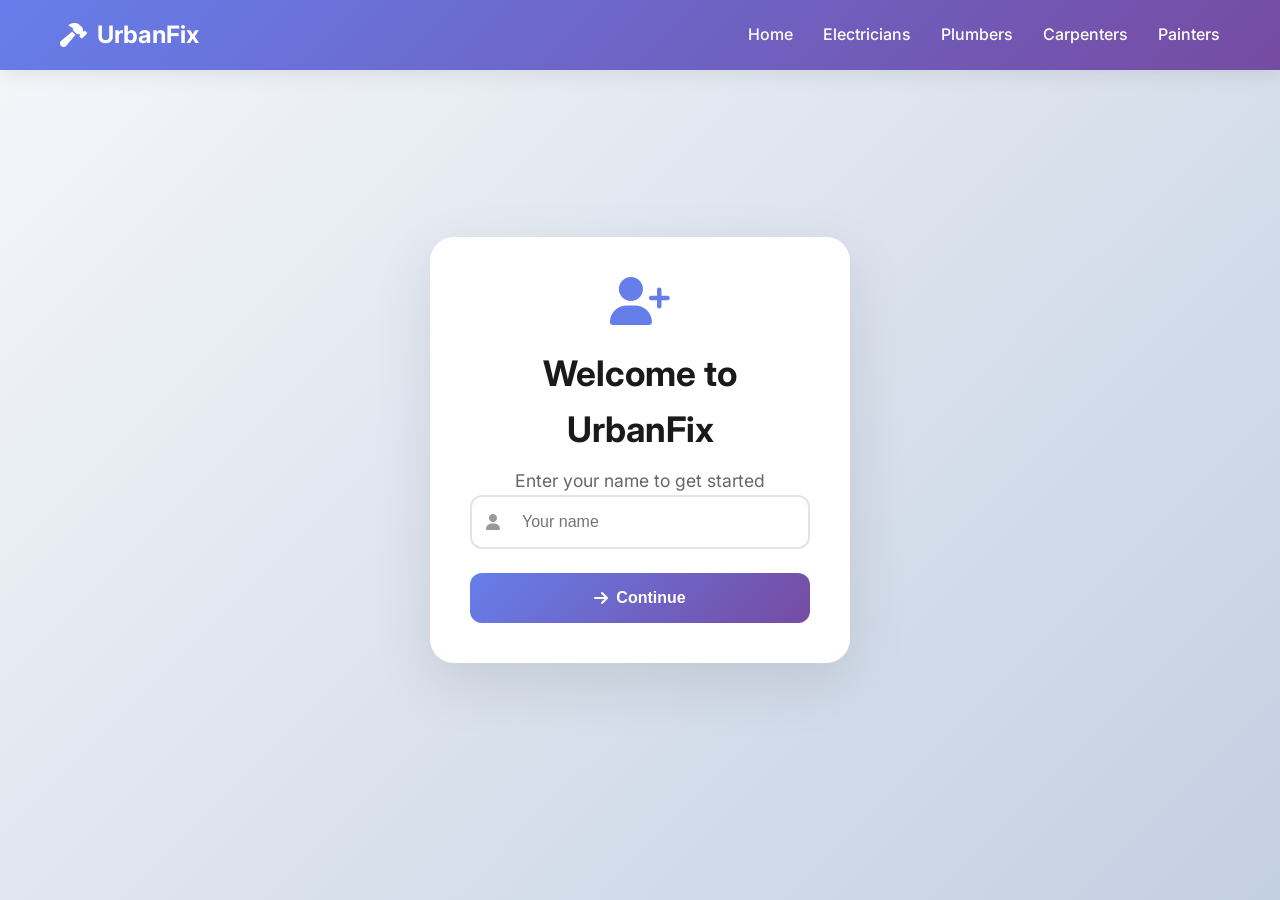
<file: index.html>
<!DOCTYPE html>
<html lang="en">
<head>
    <meta charset="UTF-8">
    <meta name="viewport" content="width=device-width, initial-scale=1.0">
    <title>UrbanFix - Home Repair Services</title>
    <link rel="stylesheet" href="style.css">
    <link href="https://fonts.googleapis.com/css2?family=Inter:wght@300;400;500;600;700&display=swap" rel="stylesheet">
    <link rel="stylesheet" href="https://cdnjs.cloudflare.com/ajax/libs/font-awesome/6.4.0/css/all.min.css">
</head>
<body>
    <nav class="navbar" id="navbar">
        <div class="nav-container">
            <div class="nav-logo">
                <i class="fas fa-hammer"></i>
                UrbanFix
            </div>
            <div class="nav-links" id="navLinks">
                <a href="index.html">Home</a>
                <a href="electrician.html">Electricians</a>
                <a href="plumber.html">Plumbers</a>
                <a href="carpenter.html">Carpenters</a>
                <a href="painter.html">Painters</a>
                <a href="#" id="logoutBtn" style="display:none;">Logout</a>
            </div>
            <div class="nav-toggle" id="navToggle">
                <i class="fas fa-bars"></i>
            </div>
        </div>
    </nav>

    <div class="login-container" id="loginContainer">
        <div class="login-card">
            <div class="login-header">
                <i class="fas fa-user-plus"></i>
                <h1>Welcome to UrbanFix</h1>
                <p>Enter your name to get started</p>
            </div>
            <form id="loginForm">
                <div class="input-group">
                    <i class="fas fa-user"></i>
                    <input type="text" id="userName" placeholder="Your name" required>
                </div>
                <button type="submit" class="btn-primary">
                    <i class="fas fa-arrow-right"></i>
                    Continue
                </button>
            </form>
        </div>
    </div>

    <main class="main-content" id="mainContent" style="display:none;">
        <section class="hero">
            <div class="hero-content">
                <h1>Book Trusted Home Repair Experts</h1>
                <p>Find verified electricians, plumbers, carpenters & painters near you. Fast booking, transparent pricing.</p>
                <div class="hero-stats">
                    <div class="stat">
                        <div class="stat-number">5K+</div>
                        <div class="stat-label">Happy Customers</div>
                    </div>
                    <div class="stat">
                        <div class="stat-number">24h</div>
                        <div class="stat-label">Avg Response</div>
                    </div>
                    <div class="stat">
                        <div class="stat-number">4.8⭐</div>
                        <div class="stat-label">Rating</div>
                    </div>
                </div>
            </div>
        </section>

        <section class="services-grid">
            <div class="container">
                <div class="section-header">
                    <h2>Our Services</h2>
                    <p>Choose from our verified professionals</p>
                </div>
                <div class="services-container">
                    <div class="service-card" onclick="window.location.href='electrician.html'">
                        <div class="service-icon">
                            <i class="fas fa-bolt"></i>
                        </div>
                        <h3>Electricians</h3>
                        <p>Wiring, lights, fans & repairs</p>
                        <button class="btn-secondary">View Workers</button>
                    </div>
                    <div class="service-card" onclick="window.location.href='plumber.html'">
                        <div class="service-icon">
                            <i class="fas fa-tools"></i>
                        </div>
                        <h3>Plumbers</h3>
                        <p>Pipes, leaks & fittings</p>
                        <button class="btn-secondary">View Workers</button>
                    </div>
                    <div class="service-card" onclick="window.location.href='carpenter.html'">
                        <div class="service-icon">
                            <i class="fas fa-hammer"></i>
                        </div>
                        <h3>Carpenters</h3>
                        <p>Furniture & woodwork</p>
                        <button class="btn-secondary">View Workers</button>
                    </div>
                    <div class="service-card" onclick="window.location.href='painter.html'">
                        <div class="service-icon">
                            <i class="fas fa-paint-roller"></i>
                        </div>
                        <h3>Painters</h3>
                        <p>Interior & exterior painting</p>
                        <button class="btn-secondary">View Workers</button>
                    </div>
                </div>
            </div>
        </section>
    </main>

    <div id="bookingModal" class="modal">
        <div class="modal-content">
            <div class="modal-header">
                <h3 id="modalTitle">Book Service</h3>
                <span class="close">&times;</span>
            </div>
            <form id="bookingForm">
                <input type="hidden" id="workerName" />
                <div class="input-group">
                    <i class="fas fa-map-marker-alt"></i>
                    <input type="text" id="address" placeholder="Your address" required>
                </div>
                <div class="input-group">
                    <i class="fas fa-calendar"></i>
                    <input type="date" id="bookingDate" required>
                </div>
                <button type="submit" class="btn-primary full-width">Confirm Booking</button>
            </form>
        </div>
    </div>

    <script src="main.js"></script>
</body>
</html>
</file>
<file: style.css>
* {
    margin: 0;
    padding: 0;
    box-sizing: border-box;
}

body {
    font-family: 'Inter', sans-serif;
    line-height: 1.6;
    color: #333;
    overflow-x: hidden;
}

.container {
    max-width: 1200px;
    margin: 0 auto;
    padding: 0 20px;
}

/* Navigation */
.navbar {
    background: linear-gradient(135deg, #667eea 0%, #764ba2 100%);
    position: fixed;
    top: 0;
    width: 100%;
    z-index: 1000;
    box-shadow: 0 2px 20px rgba(0,0,0,0.1);
}

.nav-container {
    max-width: 1200px;
    margin: 0 auto;
    padding: 0 20px;
    display: flex;
    justify-content: space-between;
    align-items: center;
    height: 70px;
}

.nav-logo {
    font-size: 1.5rem;
    font-weight: 700;
    color: white;
    display: flex;
    align-items: center;
    gap: 10px;
}

.nav-links {
    display: flex;
    gap: 30px;
    align-items: center;
}

.nav-links a {
    color: white;
    text-decoration: none;
    font-weight: 500;
    transition: opacity 0.3s;
}

.nav-links a:hover {
    opacity: 0.8;
}

.nav-toggle {
    display: none;
    color: white;
    font-size: 1.5rem;
    cursor: pointer;
}

#logoutBtn {
    background: rgba(255,255,255,0.2);
    padding: 8px 16px;
    border-radius: 20px;
    backdrop-filter: blur(10px);
}

/* Login */
.login-container {
    min-height: 100vh;
    background: linear-gradient(135deg, #f5f7fa 0%, #c3cfe2 100%);
    display: flex;
    align-items: center;
    justify-content: center;
    padding: 20px;
}

.login-card {
    background: white;
    border-radius: 24px;
    padding: 40px;
    box-shadow: 0 20px 60px rgba(0,0,0,0.1);
    max-width: 420px;
    width: 100%;
    text-align: center;
}

.login-header i {
    font-size: 3rem;
    color: #667eea;
    margin-bottom: 20px;
}

.login-header h1 {
    font-size: 2.2rem;
    font-weight: 700;
    color: #1a1a1a;
    margin-bottom: 10px;
}

.login-header p {
    color: #666;
    font-size: 1.1rem;
}

.input-group {
    position: relative;
    margin-bottom: 24px;
}

.input-group i {
    position: absolute;
    left: 16px;
    top: 50%;
    transform: translateY(-50%);
    color: #999;
    z-index: 1;
}

.input-group input {
    width: 100%;
    padding: 16px 16px 16px 50px;
    border: 2px solid #e1e5e9;
    border-radius: 12px;
    font-size: 1rem;
    transition: all 0.3s;
    background: white;
}

.input-group input:focus {
    outline: none;
    border-color: #667eea;
    box-shadow: 0 0 0 3px rgba(102,126,234,0.1);
}

.btn-primary, .btn-secondary {
    width: 100%;
    padding: 16px;
    border: none;
    border-radius: 12px;
    font-size: 1rem;
    font-weight: 600;
    cursor: pointer;
    transition: all 0.3s;
    display: flex;
    align-items: center;
    justify-content: center;
    gap: 8px;
}

.btn-primary {
    background: linear-gradient(135deg, #667eea 0%, #764ba2 100%);
    color: white;
}

.btn-primary:hover {
    transform: translateY(-2px);
    box-shadow: 0 10px 30px rgba(102,126,234,0.4);
}

.btn-secondary {
    background: white;
    color: #667eea;
    border: 2px solid #667eea;
}

.btn-secondary:hover {
    background: #667eea;
    color: white;
    transform: translateY(-2px);
}

/* Main Content */
.hero {
    background: linear-gradient(135deg, #667eea 0%, #764ba2 100%);
    color: white;
    padding: 140px 0 100px;
    text-align: center;
}

.hero-content h1 {
    font-size: clamp(2.5rem, 5vw, 4rem);
    font-weight: 800;
    margin-bottom: 20px;
    max-width: 800px;
    margin-left: auto;
    margin-right: auto;
}

.hero-content p {
    font-size: 1.3rem;
    margin-bottom: 40px;
    opacity: 0.95;
    max-width: 600px;
    margin-left: auto;
    margin-right: auto;
}

.hero-stats {
    display: grid;
    grid-template-columns: repeat(auto-fit, minmax(150px, 1fr));
    gap: 30px;
    max-width: 600px;
    margin: 0 auto;
}

.stat {
    text-align: center;
}

.stat-number {
    font-size: 2.5rem;
    font-weight: 800;
    line-height: 1;
    margin-bottom: 5px;
}

.stat-label {
    font-size: 0.95rem;
    opacity: 0.9;
}

/* Services Grid */
.services-grid {
    padding: 80px 0;
    background: #f8f9ff;
}

.section-header {
    text-align: center;
    margin-bottom: 60px;
}

.section-header h2 {
    font-size: 2.5rem;
    font-weight: 700;
    color: #1a1a1a;
    margin-bottom: 15px;
}

.section-header p {
    font-size: 1.2rem;
    color: #666;
    max-width: 500px;
    margin: 0 auto;
}

.services-container {
    display: grid;
    grid-template-columns: repeat(auto-fit, minmax(280px, 1fr));
    gap: 30px;
}

.service-card {
    background: white;
    border-radius: 24px;
    padding: 40px 30px;
    text-align: center;
    cursor: pointer;
    transition: all 0.3s;
    box-shadow: 0 10px 40px rgba(0,0,0,0.08);
    height: 100%;
}

.service-card:hover {
    transform: translateY(-10px);
    box-shadow: 0 30px 60px rgba(0,0,0,0.15);
}

.service-icon {
    width: 80px;
    height: 80px;
    background: linear-gradient(135deg, #667eea 0%, #764ba2 100%);
    border-radius: 20px;
    display: flex;
    align-items: center;
    justify-content: center;
    margin: 0 auto 25px;
    font-size: 2rem;
    color: white;
}

.service-card h3 {
    font-size: 1.5rem;
    font-weight: 700;
    color: #1a1a1a;
    margin-bottom: 15px;
}

.service-card p {
    color: #666;
    margin-bottom: 25px;
    line-height: 1.6;
}

/* Service Detail Pages */
.workers-section {
    padding: 80px 0;
}

.workers-container {
    display: grid;
    grid-template-columns: repeat(auto-fit, minmax(350px, 1fr));
    gap: 30px;
    margin-top: 50px;
}

.worker-card {
    background: white;
    border-radius: 20px;
    padding: 30px;
    box-shadow: 0 15px 50px rgba(0,0,0,0.08);
    transition: all 0.3s;
    border-top: 4px solid #667eea;
}

.worker-card:hover {
    transform: translateY(-5px);
    box-shadow: 0 25px 70px rgba(0,0,0,0.12);
}

.worker-avatar {
    width: 60px;
    height: 60px;
    background: linear-gradient(135deg, #667eea 0%, #764ba2 100%);
    border-radius: 50%;
    display: flex;
    align-items: center;
    justify-content: center;
    color: white;
    font-weight: 700;
    font-size: 1.2rem;
    margin-bottom: 20px;
}

.worker-name {
    font-size: 1.4rem;
    font-weight: 700;
    color: #1a1a1a;
    margin-bottom: 8px;
}

.worker-meta {
    display: flex;
    gap: 20px;
    margin-bottom: 20px;
    flex-wrap: wrap;
}

.worker-meta span {
    background: #f0f4ff;
    padding: 6px 14px;
    border-radius: 20px;
    font-size: 0.85rem;
    font-weight: 600;
}

.rating {
    color: #f39c12;
}

.price {
    background: linear-gradient(135deg, #667eea 0%, #764ba2 100%) !important;
    color: white !important;
}

.book-btn {
    width: 100%;
    background: linear-gradient(135deg, #667eea 0%, #764ba2 100%);
    color: white;
    border: none;
    padding: 14px;
    border-radius: 12px;
    font-weight: 600;
    cursor: pointer;
    transition: all 0.3s;
}

.book-btn:hover {
    transform: translateY(-2px);
    box-shadow: 0 10px 30px rgba(102,126,234,0.4);
}

/* Modal */
.modal {
    display: none;
    position: fixed;
    z-index: 2000;
    left: 0;
    top: 0;
    width: 100%;
    height: 100%;
    background: rgba(0,0,0,0.5);
    backdrop-filter: blur(5px);
}

.modal-content {
    background: white;
    margin: 10% auto;
    padding: 0;
    border-radius: 20px;
    width: 90%;
    max-width: 450px;
    max-height: 80vh;
    overflow-y: auto;
    animation: modalSlide 0.3s ease;
}

@keyframes modalSlide {
    from { transform: translateY(-50px); opacity: 0; }
    to { transform: translateY(0); opacity: 1; }
}

.modal-header {
    padding: 25px 30px 20px;
    border-bottom: 1px solid #eee;
    display: flex;
    justify-content: space-between;
    align-items: center;
}

.modal-header h3 {
    color: #1a1a1a;
    font-size: 1.4rem;
}

.close {
    font-size: 2rem;
    color: #999;
    cursor: pointer;
}

.close:hover {
    color: #333;
}

#bookingForm .btn-primary {
    margin-top: 20px;
}

.full-width {
    width: 100% !important;
}

/* Responsive */
@media (max-width: 768px) {
    .nav-toggle {
        display: block;
    }
    
    .nav-links {
        position: fixed;
        top: 70px;
        left: -100%;
        width: 100%;
        height: calc(100vh - 70px);
        background: linear-gradient(135deg, #667eea 0%, #764ba2 100%);
        flex-direction: column;
        justify-content: flex-start;
        align-items: center;
        padding-top: 50px;
        transition: 0.3s;
    }
    
    .nav-links.active {
        left: 0;
    }
    
    .hero-content h1 {
        font-size: 2.2rem;
    }
    
    .hero-stats {
        grid-template-columns: 1fr;
        gap: 20px;
    }
    
    .login-card {
        padding: 30px 25px;
        margin: 20px;
    }
    
    .services-container {
        grid-template-columns: 1fr;
        gap: 20px;
    }
    
    .workers-container {
        grid-template-columns: 1fr;
        gap: 20px;
    }
}

@media (max-width: 480px) {
    .hero {
        padding: 120px 0 80px;
    }
    
    .services-grid, .workers-section {
        padding: 60px 0;
    }
    
    .section-header h2 {
        font-size: 2rem;
    }
}
</file>
